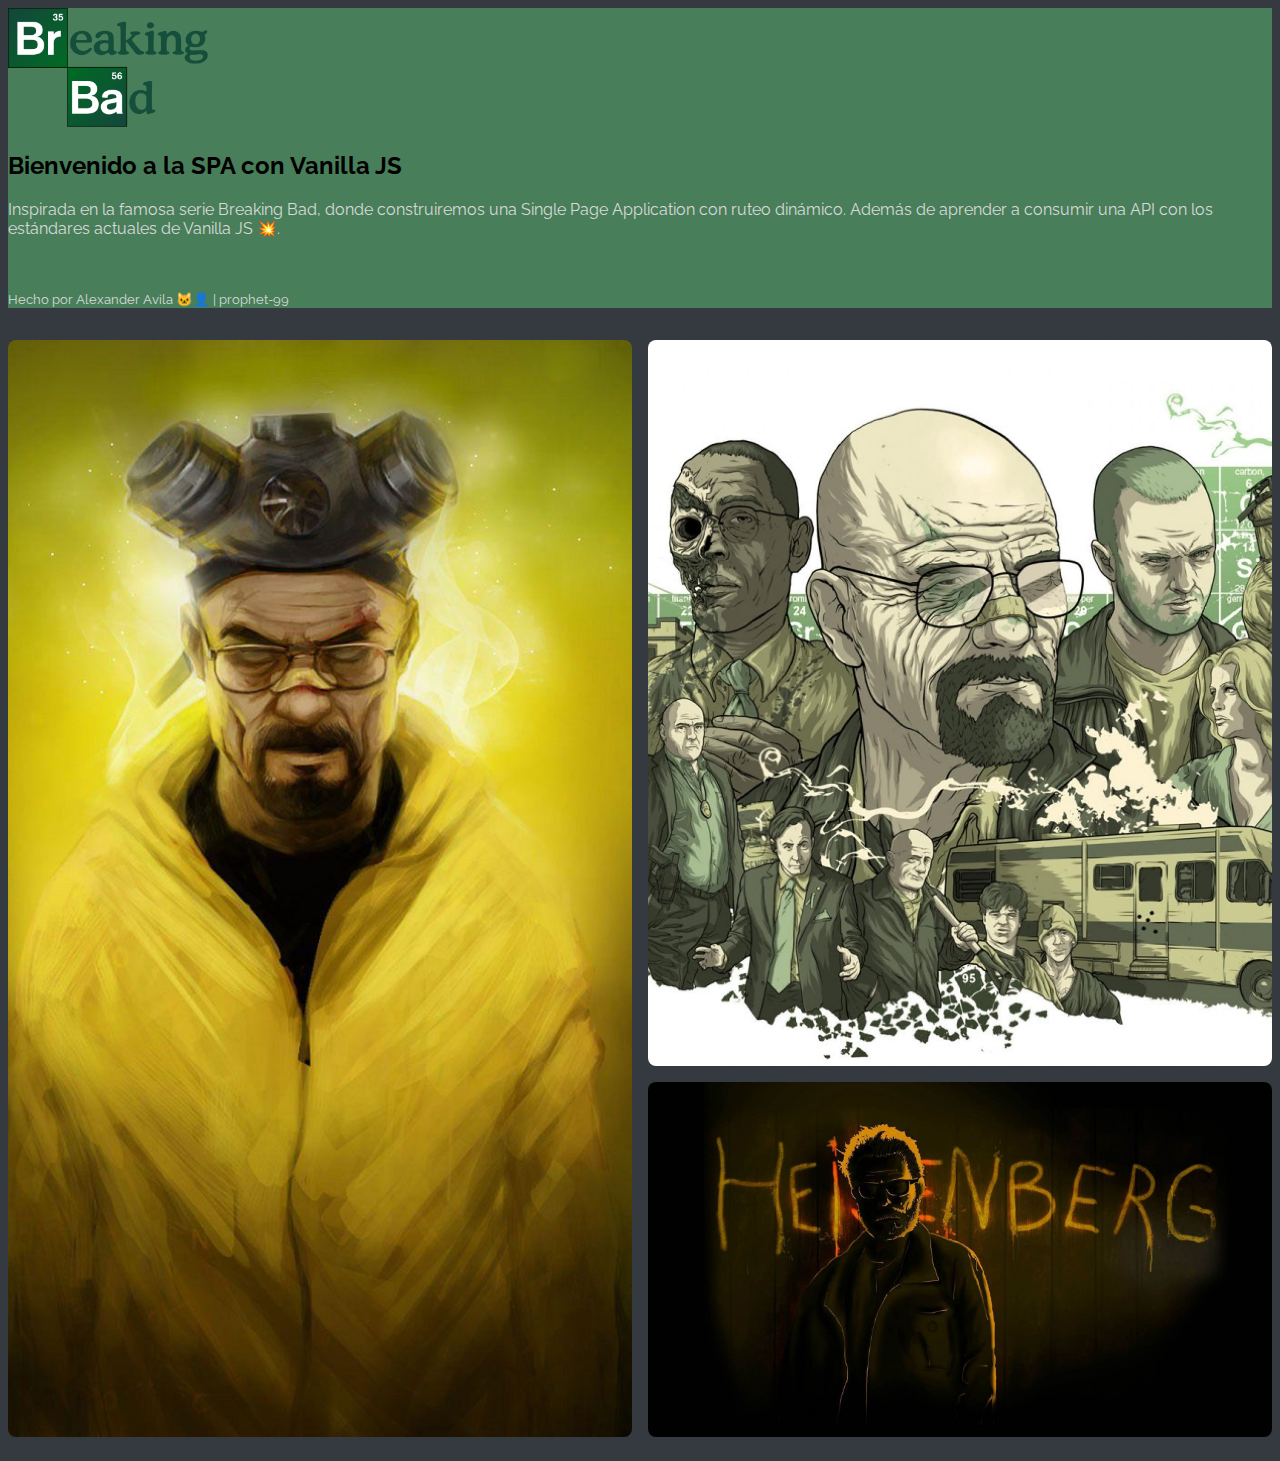
<file: index.html>
<!DOCTYPE html>
<html lang="es">
<head>
    <meta charset="UTF-8">
    <meta name="viewport" content="width=device-width, initial-scale=1.0">
    <title>SPA - Breaking Bad</title>
    <link rel="shortcut icon" href="./assets/logo.png" type="image/x-icon">
    <link rel="stylesheet" href="https://cdn.jsdelivr.net/npm/bootstrap@4.5.3/dist/css/bootstrap.min.css" 
        integrity="sha384-TX8t27EcRE3e/ihU7zmQxVncDAy5uIKz4rEkgIXeMed4M0jlfIDPvg6uqKI2xXr2" crossorigin="anonymous">
    <link rel="stylesheet" href="./styles/main.css">
</head>
<body>
    <main class="js-main"></main>    

    <script src="./src/main.js" type="module"></script>
    <script src="https://code.jquery.com/jquery-3.5.1.slim.min.js" integrity="sha384-DfXdz2htPH0lsSSs5nCTpuj/zy4C+OGpamoFVy38MVBnE+IbbVYUew+OrCXaRkfj" 
        crossorigin="anonymous"></script>
    <script src="https://cdn.jsdelivr.net/npm/bootstrap@4.5.3/dist/js/bootstrap.bundle.min.js" integrity="sha384-ho+j7jyWK8fNQe+A12Hb8AhRq26LrZ/JpcUGGOn+Y7RsweNrtN/tE3MoK7ZeZDyx" 
        crossorigin="anonymous"></script>
</body>
</html>
</file>
<file: styles/main.css>
/*GENERALES*/
@import url('https://fonts.googleapis.com/css2?family=Raleway:wght@400;700&display=swap');

:root{
    --color-primary: #487f5a;
    --color-primary-600: #3a6648;
    --color-grey: #d9d9d9;
    --color-grey-600: #ececec;
    --color-dark: #343a40;
}

body{
    min-height: 100vh;
    font-family: 'Raleway', sans-serif;
    background-color: var(--color-dark)
}

.bg-green{
    background-color: var(--color-primary);
}

.text-grey{
    color: var(--color-grey);
}

.mh-100vh{
    min-height: 100vh;
}

.h-70vh{
    height: 70vh;
}

.h-80vh{
    height: 80vh;
}

.mw-400{
    min-width: 400px;
}

a{
    color: var(--color-primary);
    font-weight: bold;
}

a:hover{
    color: var(--color-primary);
}

.btn-primary{
    border-color: var(--color-primary);
    background-color: var(--color-primary);
}

.btn-primary:hover{
    border-color: var(--color-primary-600);
    background-color: var(--color-primary-600);
    box-shadow: none;
}

.btn-primary.focus, .btn-primary:focus, 
.btn-primary:not(:disabled):not(.disabled).active, 
.btn-primary:not(:disabled):not(.disabled):active, 
.show>.btn-primary.dropdown-toggle,
.btn-primary:not(:disabled):not(.disabled).active:focus, 
.btn-primary:not(:disabled):not(.disabled):active:focus, 
.show>.btn-primary.dropdown-toggle:focus{
    border-color: var(--color-primary-600);
    background-color: var(--color-primary-600);
    box-shadow: 0 0 5px 0 var(--color-primary-600);
}

.form-control:focus{
    border-color: var(--color-primary);
    box-shadow: 0 0 0 0.15rem var(--color-primary-600);
}

.padding-main{
    padding-top: 6rem;
}

@media screen and (min-width: 768px){
    .padding-main{
        padding-top: 8rem;
    }
}

/*WELCOME*/
.grid-masonry{
    height: 100%;
    padding: 1rem 0;
    display: grid;
    grid-template-columns: 1fr 1fr;
    grid-template-rows: 1fr 1fr 1fr;
    gap: 1rem;
}

.grid-masonry img {
    object-fit: cover;
    width: 100%;
    height: 100%;
    border-radius: .5rem;
}

.grid-masonry__item-a{
    grid-row: 1 / span 3;
}

.grid-masonry__item-b{
    grid-row: 1 / span 2;
}

/*INICIO*/
.card-decorated{
    border-left: 4px solid var(--color-primary);
}

.card-thumbnail-circle{
    border-radius: 50%;
    width: 200px;    
    height: 200px;
    object-fit: cover;
    object-position: top;
    box-shadow: 0 0 4px 0 var(--color-dark);
}

.text-quotes{
    font-size: 1.5rem;
    line-height: 2rem;
}

.text-quotes::before{
    content: '\275D';
    color: var(--color-dark);
    font-size: 2rem;
}

.text-quotes::after{
    content: '\275E';
    color: var(--color-dark);
    font-size: 2rem;
}

/*CHARACTERS*/
.card-thumbnail{
    height: 300px;
    object-fit: cover;
    object-position: top;
}

.thumbnail-circle{
    border-radius: 50%;
    width: 100px;
    height: 100px;
    object-fit: cover;
    object-position: top;
}

.badge-character{
    background-color: var(--color-grey-600);
    font-size: 1rem;
    margin-right: 1rem;
    margin-bottom: .5rem;
}

.information-dead{
    background: var(--color-dark);
    display: flex;
    justify-content: center;
    align-items: center;
    border-radius: .3rem;
    padding: 1rem;    
    font-size: 2rem;
    color: #ffff;
}

.information-dead__title{
    font-size: 1rem;
}
</file>
